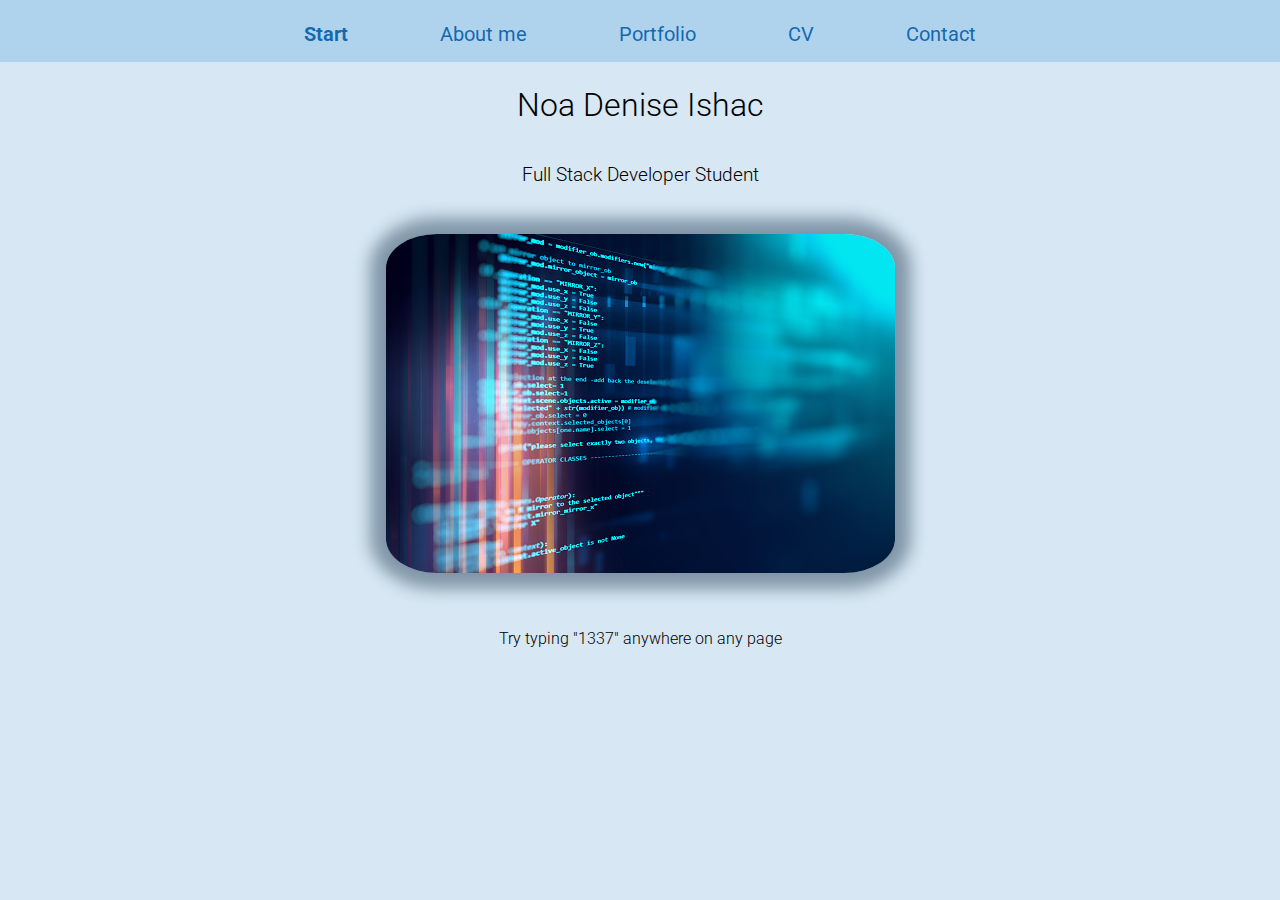
<file: index.html>
<!DOCTYPE html>
<html lang="en">

<head>
    <meta charset="UTF-8">
    <meta name="viewport" content="width=device-width, initial-scale=1.0">
    <title>Start</title>
    <link rel="stylesheet" href="style.css">
    <link rel="preconnect" href="https://fonts.googleapis.com">
    <link rel="preconnect" href="https://fonts.gstatic.com" crossorigin>
    <link
        href="https://fonts.googleapis.com/css2?family=Montserrat:ital,wght@0,100..900;1,100..900&family=Playfair+Display:ital,wght@0,400..900;1,400..900&family=Roboto:ital,wght@0,100;0,300;0,400;0,500;0,700;0,900;1,100;1,300;1,400;1,500;1,700;1,900&display=swap"
        rel="stylesheet">
    <link rel="stylesheet" href="https://cdnjs.cloudflare.com/ajax/libs/font-awesome/5.15.4/css/all.min.css">
</head>

<body>
    <header>
        <nav class="contactmenu">
            <ul class="menu">
                <li><a class="active" href="./index.html">Start</a></li>
                <li><a href="./aboutme.html">About me</a></li>
                <li><a href="./portfolio.html">Portfolio</a></li>
                <li><a href="./cv.html">CV</a></li>
                <li><a href="./contact.html">Contact</a></li>
            </ul>
        </nav>
    </header>

    <main>
        <h1>Noa Denise Ishac</h1>
        <h3>Full Stack Developer Student</h3>
        <img src="./welcomepagepic.jpg" alt="Welcome Page picture of electronics" class="welcomepagepic">
        <p>Try typing "1337" anywhere on any page
        </p>
    </main>

    <div id="myModal" class="modal">
        <div class="modal-content">
            <span class="close">&times;</span>
            <h2>Congratulations!</h2>
            <p>You found the Easter egg!</p>
        </div>
    </div>
    <div id="myModal" class="modal">
        <div class="modal-content">
            <span class="close">&times;</span>
            <h2>Congratulations!</h2>
            <p>You found the Easter egg!</p>
        </div>
    </div>

    <script>
        document.addEventListener("DOMContentLoaded", function () {
            let modal = document.getElementById("myModal");
            let closeButton = document.querySelector(".close");

            // change background color
            document.body.addEventListener('click', function (event) {
                if (!modal.contains(event.target) && !event.target.closest('nav') && !event.target.classList.contains('modesign') && !event.target.classList.contains('gitlink')) {
                    document.body.style.backgroundColor = getRandomColor();
                }
            });

            // show this modal when typing 1337
            let input = '';
            const easterEggCode = '1337';
            window.addEventListener('keydown', function (e) {
                input += e.key;
                if (input === easterEggCode) {
                    showModal();
                    input = '';
                } else if (!easterEggCode.startsWith(input)) {
                    input = '';
                }
            });

            // close modal when clicking the close button
            closeButton.addEventListener('click', function () {
                modal.style.display = "none";
            });

            // close modal when clicking outside the modal
            window.addEventListener('click', function (event) {
                if (event.target === modal) {
                    modal.style.display = "none";
                }
            });
        });

        function getRandomColor() {
            return '#' + Math.floor(Math.random() * 16777215).toString(16);
        }

        function showModal() {
            let modal = document.getElementById("myModal");
            modal.style.display = "block";
        }
    </script>
</body>
</html>
</file>
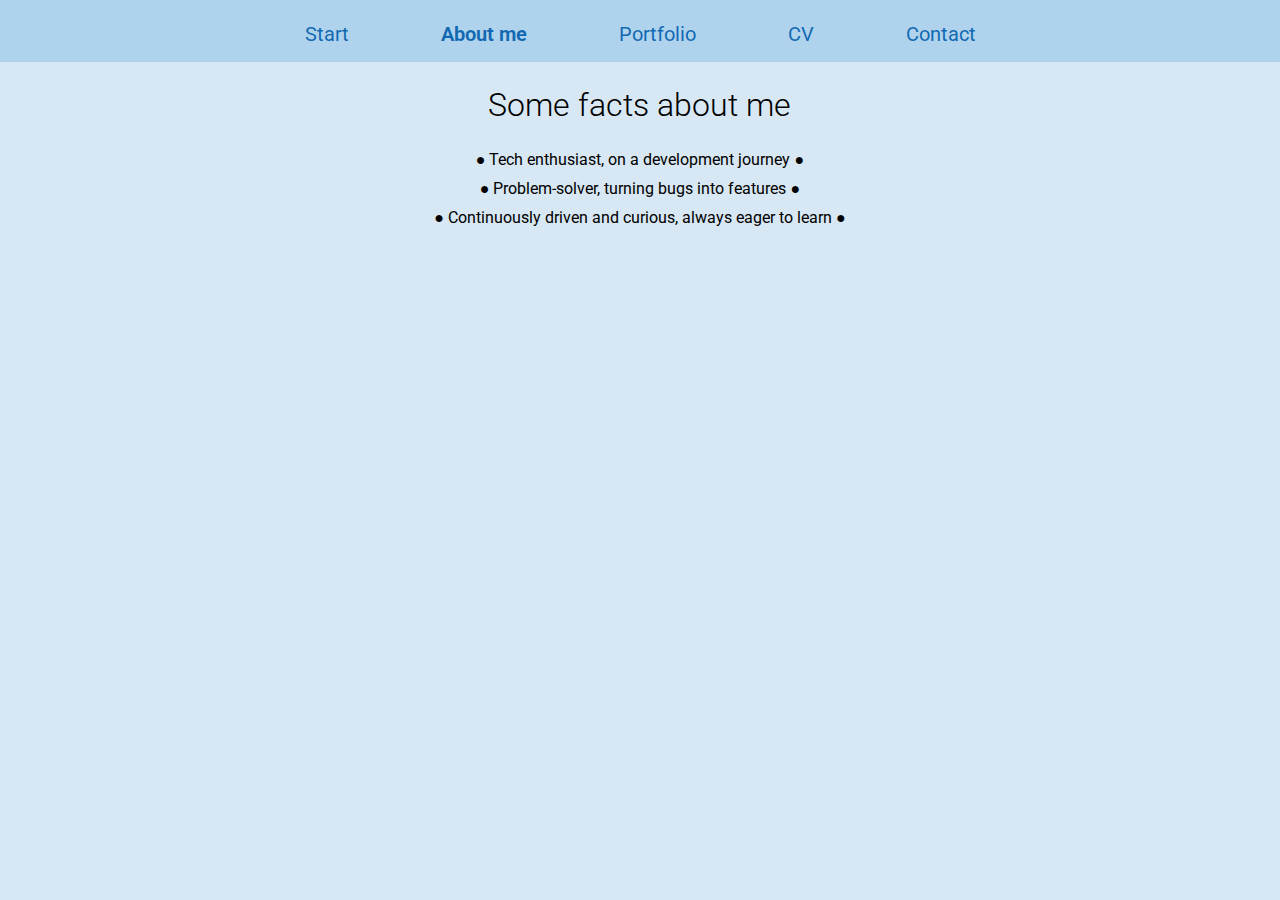
<file: aboutme.html>
<!DOCTYPE html>
<html lang="en">

<head>
    <meta charset="UTF-8">
    <meta name="viewport" content="width=device-width, initial-scale=1.0">
    <title>About me</title>
    <link rel="stylesheet" href="style.css">
    <link rel="preconnect" href="https://fonts.googleapis.com">
    <link rel="preconnect" href="https://fonts.gstatic.com" crossorigin>
    <link
        href="https://fonts.googleapis.com/css2?family=Montserrat:ital,wght@0,100..900;1,100..900&family=Playfair+Display:ital,wght@0,400..900;1,400..900&family=Roboto:ital,wght@0,100;0,300;0,400;0,500;0,700;0,900;1,100;1,300;1,400;1,500;1,700;1,900&display=swap"
        rel="stylesheet">
        
</head>

<body>
    <header>
        <nav class="contactmenu">
            <ul class="menu">
                <li><a href="./index.html">Start</a></li>
                <li><a class="active" href="./aboutme.html">About me</a></li>
                <li><a href="./portfolio.html">Portfolio</a></li>
                <li><a href="./cv.html">CV</a></li>
                <li><a href="./contact.html">Contact</a></li>
            </ul>
        </nav>
    </header>

    <main>
        <div>
            <h1>Some facts about me</h1>
            <ul>
                <li class="aboutlist">● Tech enthusiast, on a development journey ●</li>
                <li class="aboutlist">● Problem-solver, turning bugs into features ●</li>
                <li class="aboutlist">● Continuously driven and curious, always eager to learn ●</li>
            </ul>
        </div>

    </main>

    <div id="myModal" class="modal">
        <div class="modal-content">
            <span class="close">&times;</span>
            <h2>Congratulations!</h2>
            <p>You found the Easter egg!</p>
        </div>
    </div>

    <script>
        document.addEventListener("DOMContentLoaded", function () {
            let modal = document.getElementById("myModal");
            let closeButton = document.querySelector(".close");

            // change background color
            document.body.addEventListener('click', function (event) {
                if (!modal.contains(event.target) && !event.target.closest('nav') && !event.target.classList.contains('modesign') && !event.target.classList.contains('gitlink')) {
                    document.body.style.backgroundColor = getRandomColor();
                }
            });

            // show this modal when typing 1337
            let input = '';
            const easterEggCode = '1337';
            window.addEventListener('keydown', function (e) {
                input += e.key;
                if (input === easterEggCode) {
                    showModal();
                    input = '';
                } else if (!easterEggCode.startsWith(input)) {
                    input = '';
                }
            });

            // close modal when clicking the close button
            closeButton.addEventListener('click', function () {
                modal.style.display = "none";
            });

            // close modal when clicking outside the modal
            window.addEventListener('click', function (event) {
                if (event.target === modal) {
                    modal.style.display = "none";
                }
            });
        });

        function getRandomColor() {
            return '#' + Math.floor(Math.random() * 16777215).toString(16);
        }

        function showModal() {
            let modal = document.getElementById("myModal");
            modal.style.display = "block";
        }
    </script>
</body>

</html>
</file>
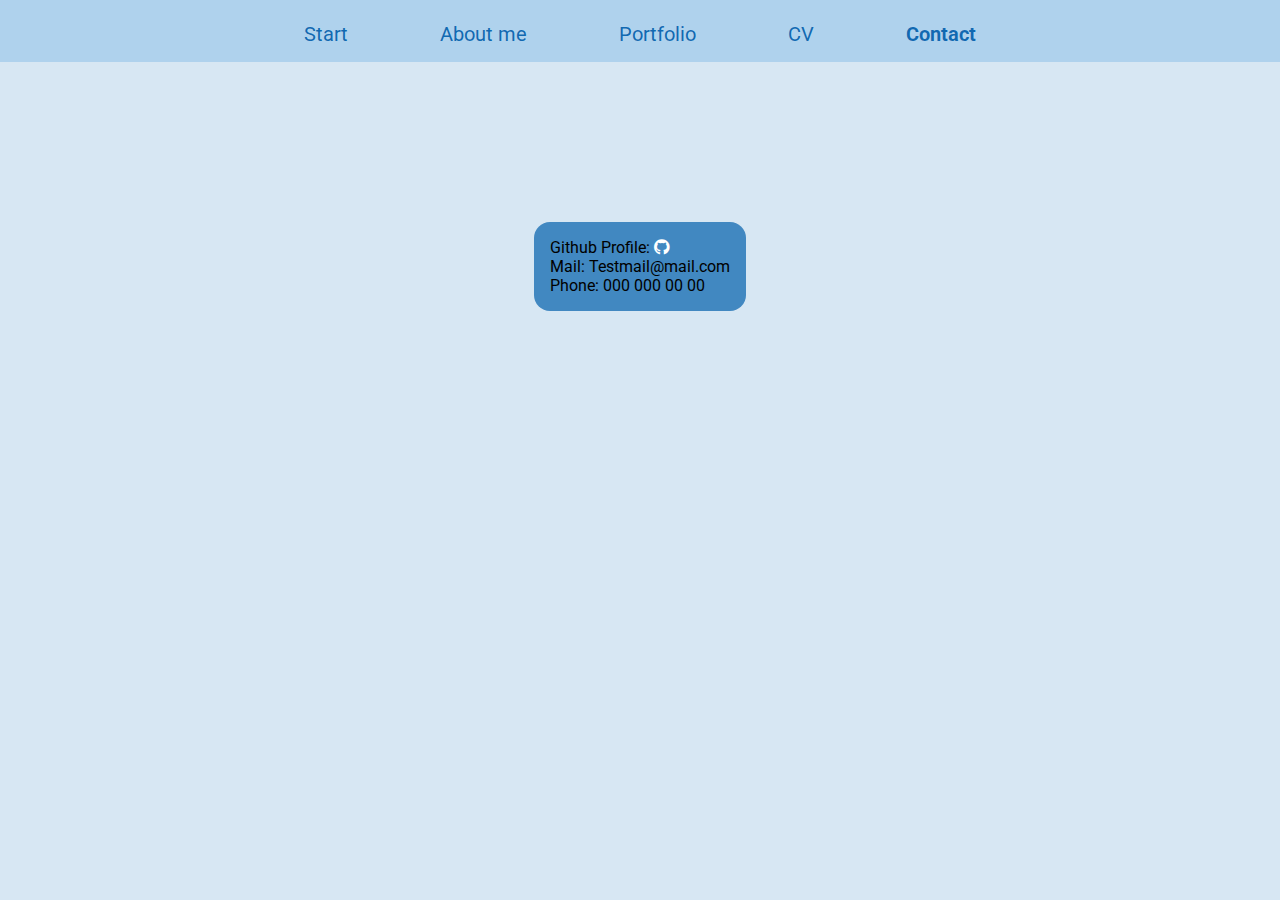
<file: contact.html>
<!DOCTYPE html>
<html lang="en">

<head>
    <meta charset="UTF-8">
    <meta name="viewport" content="width=device-width, initial-scale=1.0">
    <title>Document</title>
    <link rel="stylesheet" href="style.css">
    <link rel="preconnect" href="https://fonts.googleapis.com">
    <link rel="preconnect" href="https://fonts.gstatic.com" crossorigin>
    <link
        href="https://fonts.googleapis.com/css2?family=Montserrat:ital,wght@0,100..900;1,100..900&family=Playfair+Display:ital,wght@0,400..900;1,400..900&family=Roboto:ital,wght@0,100;0,300;0,400;0,500;0,700;0,900;1,100;1,300;1,400;1,500;1,700;1,900&display=swap"
        rel="stylesheet">
    <link rel="stylesheet" href="https://cdnjs.cloudflare.com/ajax/libs/font-awesome/5.15.4/css/all.min.css">
</head>

<body>
    <header>
        <nav class="contactmenu">
            <ul class="menu">
                <li><a href="./index.html">Start</a></li>
                <li><a href="./aboutme.html">About me</a></li>
                <li><a href="./portfolio.html">Portfolio</a></li>
                <li><a href="./cv.html">CV</a></li>
                <li><a class="active" href="./contact.html">Contact</a></li>
            </ul>
        </nav>
    </header>

    <main>
        <nav id="myinfo">
            <ul class=" info">
                <li>Github Profile: <a href="https://github.com/NoaDenise?tab=repositories"><i
                            class="fab fa-github"></i></a></li>
                <li>Mail: Testmail@mail.com</li>
                <li>Phone: 000 000 00 00</li>
            </ul>
        </nav>
    </main>
    <div id="myModal" class="modal">
        <div class="modal-content">
            <span class="close">&times;</span>
            <h2>Congratulations!</h2>
            <p>You found the Easter egg!</p>
        </div>
    </div>

    <script>
        document.addEventListener("DOMContentLoaded", function () {
            let modal = document.getElementById("myModal");
            let closeButton = document.querySelector(".close");

            // change background color
            document.body.addEventListener('click', function (event) {
                if (!modal.contains(event.target) && !event.target.closest('nav') && !event.target.classList.contains('modesign') && !event.target.classList.contains('gitlink')) {
                    document.body.style.backgroundColor = getRandomColor();
                }
            });

            // show this modal when typing 1337
            let input = '';
            const easterEggCode = '1337';
            window.addEventListener('keydown', function (e) {
                input += e.key;
                if (input === easterEggCode) {
                    showModal();
                    input = '';
                } else if (!easterEggCode.startsWith(input)) {
                    input = '';
                }
            });

            // close modal when clicking the close button
            closeButton.addEventListener('click', function () {
                modal.style.display = "none";
            });

            // close modal when clicking outside the modal
            window.addEventListener('click', function (event) {
                if (event.target === modal) {
                    modal.style.display = "none";
                }
            });
        });

        function getRandomColor() {
            return '#' + Math.floor(Math.random() * 16777215).toString(16);
        }

        function showModal() {
            let modal = document.getElementById("myModal");
            modal.style.display = "block";
        }
    </script>
</body>
</html>
</file>
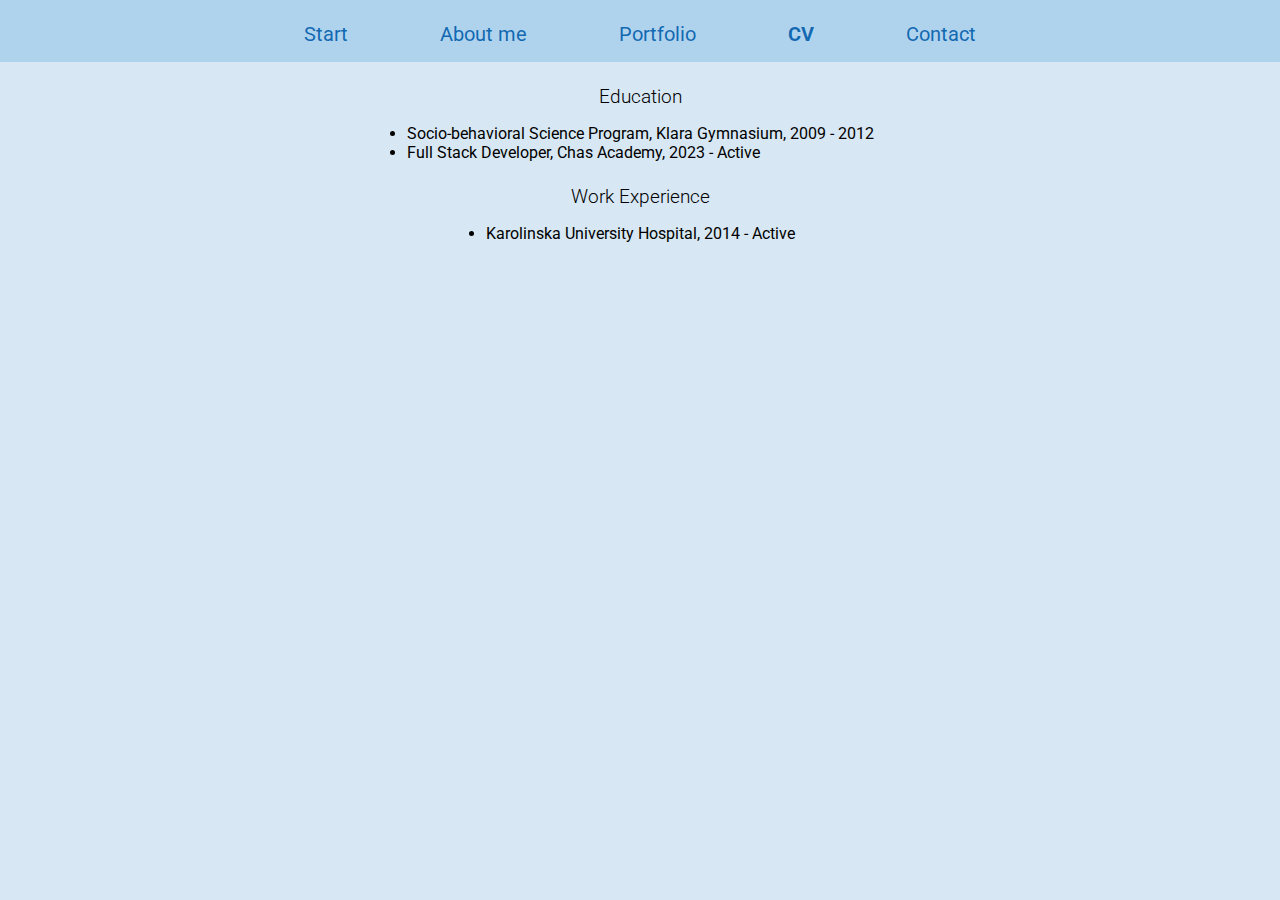
<file: cv.html>
<!DOCTYPE html>
<html lang="en">

<head>
    <meta charset="UTF-8">
    <meta name="viewport" content="width=device-width, initial-scale=1.0">
    <title>CV</title>
    <link rel="stylesheet" href="style.css">
    <link rel="preconnect" href="https://fonts.googleapis.com">
    <link rel="preconnect" href="https://fonts.gstatic.com" crossorigin>
    <link
        href="https://fonts.googleapis.com/css2?family=Montserrat:ital,wght@0,100..900;1,100..900&family=Playfair+Display:ital,wght@0,400..900;1,400..900&family=Roboto:ital,wght@0,100;0,300;0,400;0,500;0,700;0,900;1,100;1,300;1,400;1,500;1,700;1,900&display=swap"
        rel="stylesheet">
</head>

<body>
    <header>
        <nav class="contactmenu">
            <ul class="menu">
                <li><a href="./index.html">Start</a></li>
                <li><a href="./aboutme.html">About me</a></li>
                <li><a href="./portfolio.html">Portfolio</a></li>
                <li><a class="active" href="./cv.html">CV</a></li>
                <li><a href="./contact.html">Contact</a></li>
            </ul>
        </nav>
    </header>

    <main>
        <div class="col1">
            <h3>Education</h3>
            <ul>
                <li>Socio-behavioral Science Program, Klara Gymnasium, 2009 - 2012</li>
                <li>Full Stack Developer, Chas Academy, 2023 - Active</li>
            </ul>
        </div>
        <div class="col2">
            <h3>Work Experience</h3>
            <ul>
                <li>Karolinska University Hospital, 2014 - Active</li>
            </ul>
        </div>
    </main>
    <div id="myModal" class="modal">
        <div class="modal-content">
            <span class="close">&times;</span>
            <h2>Congratulations!</h2>
            <p>You found the Easter egg!</p>
        </div>
    </div>

    <script>
        document.addEventListener("DOMContentLoaded", function () {
            let modal = document.getElementById("myModal");
            let closeButton = document.querySelector(".close");

            // change background color
            document.body.addEventListener('click', function (event) {
                if (!modal.contains(event.target) && !event.target.closest('nav') && !event.target.classList.contains('modesign') && !event.target.classList.contains('gitlink')) {
                    document.body.style.backgroundColor = getRandomColor();
                }
            });

            // show this modal when typing 1337
            let input = '';
            const easterEggCode = '1337';
            window.addEventListener('keydown', function (e) {
                input += e.key;
                if (input === easterEggCode) {
                    showModal();
                    input = '';
                } else if (!easterEggCode.startsWith(input)) {
                    input = '';
                }
            });

            // close modal when clicking the close button
            closeButton.addEventListener('click', function () {
                modal.style.display = "none";
            });

            // close modal when clicking outside the modal
            window.addEventListener('click', function (event) {
                if (event.target === modal) {
                    modal.style.display = "none";
                }
            });
        });

        function getRandomColor() {
            return '#' + Math.floor(Math.random() * 16777215).toString(16);
        }

        function showModal() {
            let modal = document.getElementById("myModal");
            modal.style.display = "block";
        }
    </script>
</body>
</html>
</file>
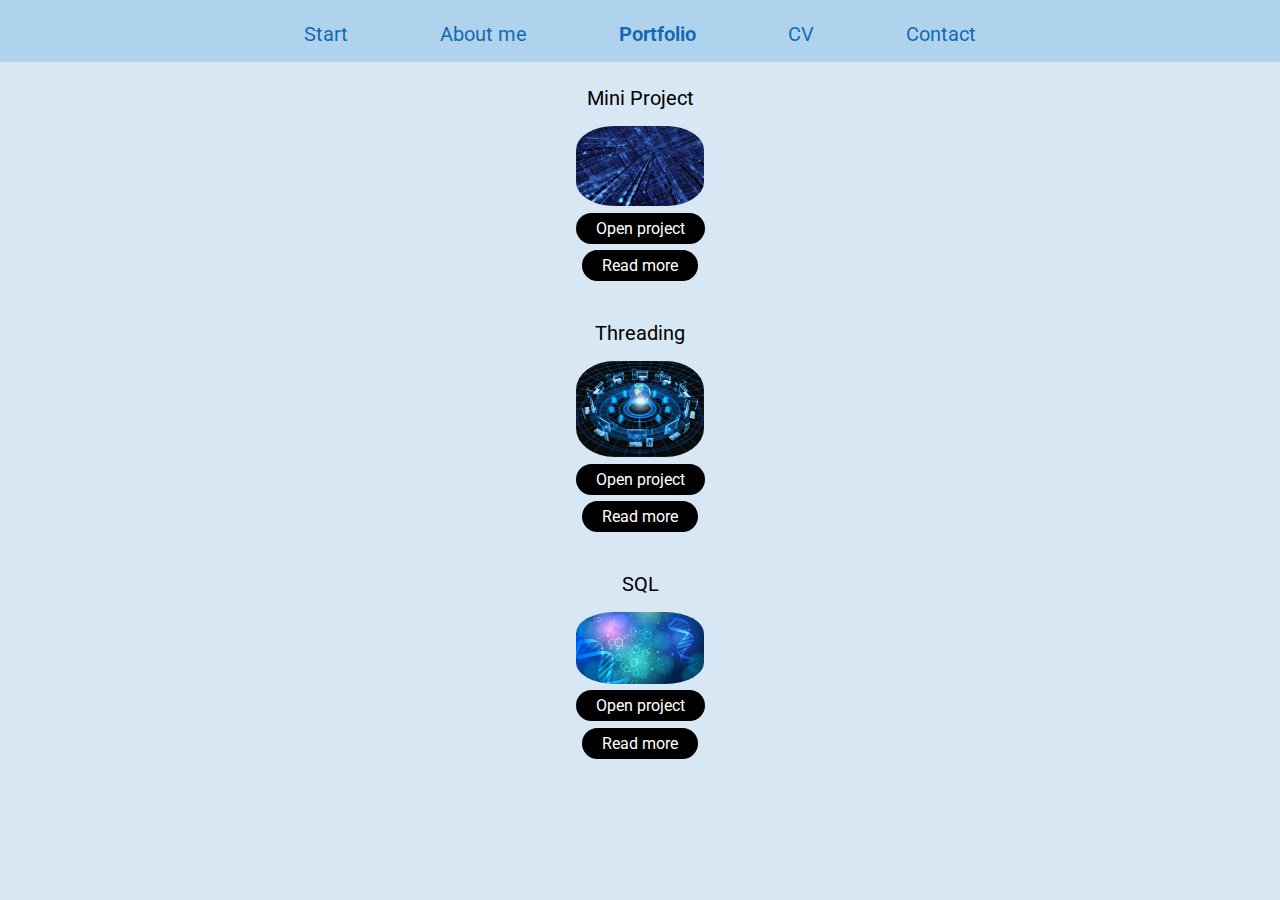
<file: portfolio.html>
<!DOCTYPE html>
<html lang="en">

<head>
    <meta charset="UTF-8">
    <meta name="viewport" content="width=device-width, initial-scale=1.0">
    <title>Portfolio</title>
    <link rel="stylesheet" href="style.css">
    <link rel="preconnect" href="https://fonts.googleapis.com">
    <link rel="preconnect" href="https://fonts.gstatic.com" crossorigin>
    <link
        href="https://fonts.googleapis.com/css2?family=Montserrat:ital,wght@0,100..900;1,100..900&family=Playfair+Display:ital,wght@0,400..900;1,400..900&family=Roboto:ital,wght@0,100;0,300;0,400;0,500;0,700;0,900;1,100;1,300;1,400;1,500;1,700;1,900&display=swap"
        rel="stylesheet">
</head>

<body>
    <header>
        <nav class="contactmenu">
            <ul class="menu">
                <li><a href="./index.html">Start</a></li>
                <li><a href="./aboutme.html">About me</a></li>
                <li><a class="active" href="./portfolio.html">Portfolio</a></li>
                <li><a href="./cv.html">CV</a></li>
                <li><a href="./contact.html">Contact</a></li>
            </ul>
        </nav>
    </header>
    <main>
        <div class="portdiv">
            <p class="projectname">Mini Project</p>
            <img src="./port1.jpg" alt="Picture of tech" class="portfolioimg">
            <a href="https://github.com/NoaDenise/MiniProjekt.git" target="_blank" class="gitlink">Open project</a>
            <a href="#myModal1" class="modesign">Read more</a>

            <div id="myModal1" class="modal">
                <div class="modal-content">
                    <a href="#" class="close">&times;</a>
                    <p>In project, I'm building my first simple Web API. It follows a REST architecture,
                        allowing external services and applications to fetch and modify data within my own application.
                    </p>
                </div>
            </div>
        </div>

        <div class="portdiv">
            <p class="projectname">Threading</p>
            <img src="./port2.jpg" alt="Picture of tech" class="portfolioimg">
            <a href="https://github.com/NoaDenise/Lab2Threading.git" target="_blank" class="gitlink">Open project</a>
            <a href="#myModal2" class="modesign">Read more</a>

            <div id="myModal2" class="modal">
                <div class="modal-content">
                    <a href="#" class="close">&times;</a>
                    <p>In this project, I'm building a program for a car race simulation where cars compete in a
                        console-based race using separate threads</p>
                </div>
            </div>
        </div>

        <div class="portdiv">
            <p class="projectname">SQL</p>
            <img src="./port3.jpg" alt="Picture of tech" class="portfolioimg">
            <a href="https://github.com/NoaDenise/Lab-10.git" target="_blank" class="gitlink">Open project</a>
            <a href="#myModal3" class="modesign">Read more</a>

            <div id="myModal3" class="modal">
                <div class="modal-content">
                    <a href="#" class="close">&times;</a>
                    <p>In this project, I'm building a C# console application to handle SQL database interactions,
                        including fetching
                        student information and calculating course averages.</p>
                </div>
            </div>
        </div>
    </main>
    <div id="myModal" class="modal">
        <div class="modal-content">
            <span class="close">&times;</span>
            <h2>Congratulations!</h2>
            <p>You found the Easter egg!</p>
        </div>
    </div>

    <script>
        document.addEventListener("DOMContentLoaded", function () {
            let modal = document.getElementById("myModal");
            let closeButton = document.querySelector(".close");

            // change background color
            document.body.addEventListener('click', function (event) {
                if (!modal.contains(event.target) && !event.target.closest('nav') && !event.target.classList.contains('modesign') && !event.target.classList.contains('gitlink')) {
                    document.body.style.backgroundColor = getRandomColor();
                }
            });

            // show this modal when typing 1337
            let input = '';
            const easterEggCode = '1337';
            window.addEventListener('keydown', function (e) {
                input += e.key;
                if (input === easterEggCode) {
                    showModal();
                    input = '';
                } else if (!easterEggCode.startsWith(input)) {
                    input = '';
                }
            });

            // close modal when clicking the close button
            closeButton.addEventListener('click', function () {
                modal.style.display = "none";
            });

            // close modal when clicking outside the modal
            window.addEventListener('click', function (event) {
                if (event.target === modal) {
                    modal.style.display = "none";
                }
            });
        });

        function getRandomColor() {
            return '#' + Math.floor(Math.random() * 16777215).toString(16);
        }

        function showModal() {
            let modal = document.getElementById("myModal");
            modal.style.display = "block";
        }
    </script>
</body>
</html>
</file>
<file: style.css>
*{
    margin: 0;
    padding: 0;
    box-sizing: border-box;
}

main{
    display: flex;
    flex-wrap: wrap;
    flex-direction: column;
    align-items: center;  
}

body{
    background-color: rgba(139, 184, 221, 0.342);
    font-family: "Roboto", sans-serif;
}

.aboutlist{
    list-style-type: none;
    text-align:center;
    margin: 10px;
}

.portdiv{
    display: flex;
    flex-direction: column;
    align-items: center;
    margin-bottom: 1rem;
}

.modesign, .gitlink{
    background-color: black;
    padding: 6px 20px ;
    border-radius: 4rem;
}

a{
    text-decoration: none;
    margin-top: 0.4rem;
    color: white;
}

.projectname{
    font-size: 20px;
    font-weight: 400;
}
header ul{
    list-style-type: none;
    text-align: center;
}

header ul li{
    padding: 1rem;
}

header a{
    text-decoration: none;
    color:rgba(8, 99, 173, 0.95);
    padding: 1rem;
}

h1, h3, p {
    font-family: "Roboto", sans-serif;
    font-weight: 300;
    margin-top: 0.5rem;
    padding: 1rem;
    text-align: center;
}

.contactmenu{
    background-color: rgba(101, 170, 226, 0.342);
}

.menu {
    display: flex;
    flex-direction: column; 
    font-size: 20px; 
    justify-content: center; 
}

.info{
    background-color:rgba(8, 99, 173, 0.726);
    padding: 1rem 1rem;
    list-style-type: none;
    margin-top: 10rem;
    border-radius: 1rem; 
}

#myinfo{
    background-color: rgba(139, 184, 221, 0);
}

.menu a {
    display: block; /* menyvalen blir blockelement */
    padding: 0px 30px 0px 30px;
}

.welcomepagepic{
    max-width: 100%;
    height: auto;
    border-radius: 10%;
    box-shadow: 0em 0em 1em 1em rgba(25, 53, 77, 0.452);
    margin: 2rem 0rem 2rem 0rem;
}

.active{
    color:rgba(8, 99, 173, 0.95);
    font-weight: 650;
}

.portfolioimg{
    width: 10%;
    border-radius: 30%;
}

@media (min-width: 650px) {
    .menu {
        flex-direction: row;
    }
}

/* modal */
.modal {
    display: none;
    position: fixed;
    z-index: 1;
    left: 0;
    top: 0;
    width: 100%;
    height: 100%;
    overflow: auto;
    background-color: rgba(0,0,0,0.4);
}

/* modal innehåll */
.modal-content {
    background-color: #fefefe;
    margin: 15% auto;
    padding: 20px;
    border: 1px solid #888;
    width: 80%;
}

/* stängknappen för modal */
.close {
    color: #aaa;
    float: right;
    font-size: 28px;
    font-weight: bold;
}

.close:hover,
.close:focus {
    color: black;
    text-decoration: none;
    cursor: pointer;
}

/* utan denna visas ej modal? */
.modal:target {
    display: block;
}
</file>
